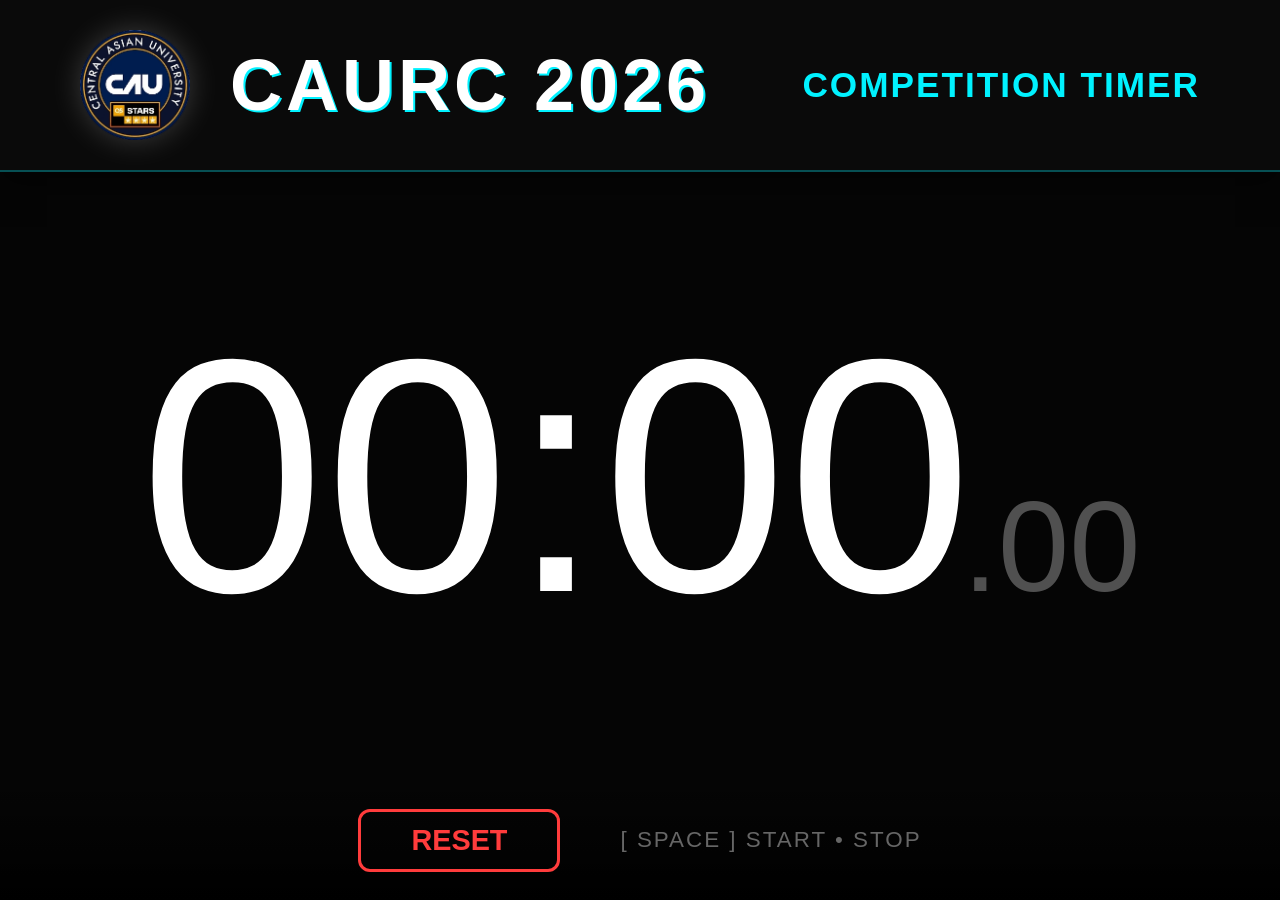
<file: Stopwatch/index.html>
<!DOCTYPE html>
<html lang="en">
<head>
    <meta charset="UTF-8">
    <title>CAURC 2026 OFFICIAL TIMER</title>
    <style>
        :root {
            --neon-blue: #00f2ff;
            --accent-red: #ff3c3c;
            --bg-dark: #050505;
            --transition-speed: 0.4s;
        }

        body, html {
            margin: 0;
            padding: 0;
            width: 100%;
            height: 100%;
            background-color: var(--bg-dark);
            color: white;
            font-family: 'Arial Black', Gadget, sans-serif;
            overflow: hidden;
            display: flex;
            flex-direction: column;
        }

        /* Animated Background Grid */
        .grid-bg {
            position: fixed;
            top: 0; left: 0; width: 100%; height: 100%;
            background-image: 
                linear-gradient(to right, rgba(0, 242, 255, 0.03) 1px, transparent 1px),
                linear-gradient(to bottom, rgba(0, 242, 255, 0.03) 1px, transparent 1px);
            background-size: 100px 100px;
            z-index: -1;
        }

        /* Header Area */
        header {
            display: flex;
            justify-content: space-between;
            align-items: center;
            padding: 30px 80px;
            background: rgba(255, 255, 255, 0.02);
            border-bottom: 2px solid rgba(0, 242, 255, 0.3);
            box-shadow: 0 10px 30px rgba(0, 0, 0, 0.5);
        }

        .logo-container {
            display: flex;
            align-items: center;
            gap: 40px;
        }

        #cau-logo {
            height: 110px;
            filter: drop-shadow(0 0 15px rgba(255, 255, 255, 0.2));
            transition: transform var(--transition-speed) ease;
        }

        .event-name {
            font-size: 4.5rem;
            font-weight: 900;
            letter-spacing: 4px;
            color: white;
            text-shadow: 2px 2px 0px var(--neon-blue);
        }

        /* Main Timer Section with added Margin */
        main {
            flex-grow: 1;
            display: flex;
            flex-direction: column;
            justify-content: center;
            align-items: center;
            padding: 40px; /* Space around the timer */
            margin: 20px;
        }

        #timer-display {
            font-variant-numeric: tabular-nums;
            font-size: 26vw;
            line-height: 1;
            color: #ffffff;
            /* Smooth transition for color and glow */
            transition: color var(--transition-speed) ease, text-shadow var(--transition-speed) ease, transform var(--transition-speed) cubic-bezier(0.175, 0.885, 0.32, 1.275);
            user-select: none;
            cursor: default;
        }

        .ms-small {
            font-size: 10vw;
            color: rgba(255, 255, 255, 0.3);
            margin-left: -10px;
            transition: color var(--transition-speed) ease;
        }

        /* Active State with Animation */
        .active {
            color: var(--neon-blue) !important;
            text-shadow: 0 0 80px rgba(0, 242, 255, 0.6);
            transform: scale(1.02); /* Slight swell when active */
        }

        .active .ms-small {
            color: var(--neon-blue) !important;
            opacity: 0.8;
        }

        /* Footer / Controls */
        footer {
            height: 120px;
            display: flex;
            justify-content: center;
            align-items: center;
            gap: 60px;
            background: linear-gradient(to top, rgba(0,0,0,1), transparent);
        }

        .btn-reset {
            background: transparent;
            color: var(--accent-red);
            border: 3px solid var(--accent-red);
            padding: 12px 50px;
            font-size: 1.8rem;
            font-weight: bold;
            border-radius: 12px;
            cursor: pointer;
            text-transform: uppercase;
            transition: all 0.2s ease;
        }

        .btn-reset:hover {
            background: var(--accent-red);
            color: white;
            box-shadow: 0 0 30px rgba(255, 60, 60, 0.4);
        }

        .instructions {
            color: #666;
            font-family: sans-serif;
            font-size: 1.4rem;
            letter-spacing: 2px;
        }
    </style>
</head>
<body>

    <div class="grid-bg"></div>

    <header>
        <div class="logo-container">
            <img src="caulogo.png" id="cau-logo" alt="CAU">
            <div class="event-name">CAURC 2026</div>
        </div>
        <div style="font-size: 2.2rem; color: var(--neon-blue); font-weight: bold; letter-spacing: 2px;">
            COMPETITION TIMER
        </div>
    </header>

    <main>
        <div id="timer-display">
            <span id="m">00</span>:<span id="s">00</span><span class="ms-small" id="ms">.00</span>
        </div>
    </main>

    <footer>
        <button class="btn-reset" onclick="reset()">Reset</button>
        <div class="instructions">[ SPACE ] START &bull; STOP</div>
    </footer>

    <script>
        let startTime, elapsedTime = 0, timerInterval;
        let running = false;

        const displayM = document.getElementById('m');
        const displayS = document.getElementById('s');
        const displayMS = document.getElementById('ms');
        const mainDisplay = document.getElementById('timer-display');

        function update() {
            let now = Date.now();
            elapsedTime = now - startTime;
            
            let totalSeconds = Math.floor(elapsedTime / 1000);
            let minutes = Math.floor(totalSeconds / 60);
            let seconds = totalSeconds % 60;
            let milliseconds = Math.floor((elapsedTime % 1000) / 10);

            displayM.textContent = minutes.toString().padStart(2, '0');
            displayS.textContent = seconds.toString().padStart(2, '0');
            displayMS.textContent = '.' + milliseconds.toString().padStart(2, '0');
        }

        function start() {
            startTime = Date.now() - elapsedTime;
            timerInterval = setInterval(update, 10);
            running = true;
            mainDisplay.classList.add('active');
        }

        function stop() {
            clearInterval(timerInterval);
            running = false;
            mainDisplay.classList.remove('active');
        }

        function reset() {
            stop();
            elapsedTime = 0;
            displayM.textContent = '00';
            displayS.textContent = '00';
            displayMS.textContent = '.00';
        }

        // Global key listener for spacebar
        window.addEventListener('keydown', (e) => {
            if (e.code === "Space") {
                e.preventDefault();
                running ? stop() : start();
            }
        });
    </script>
</body>
</html>
</file>
